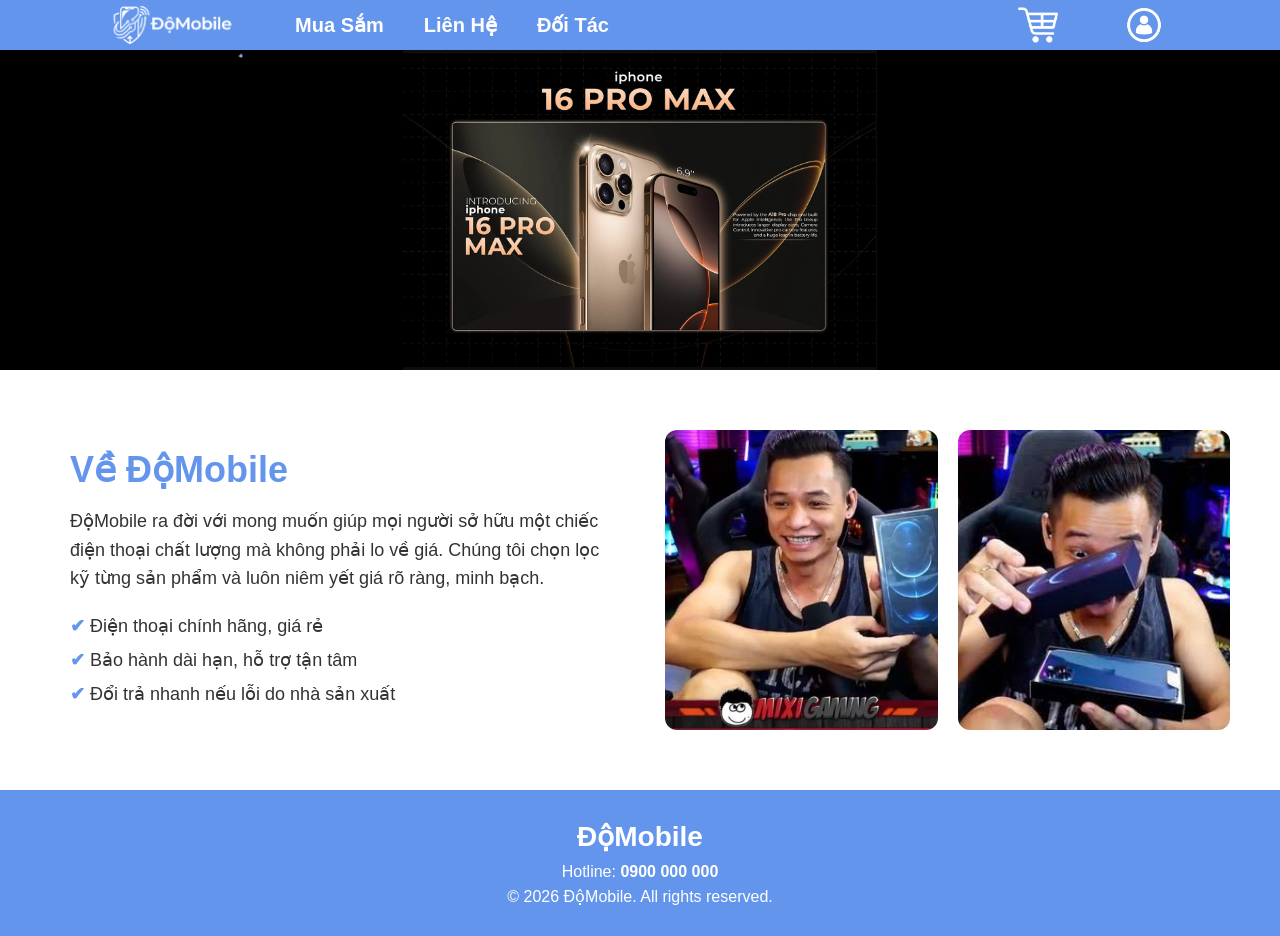
<file: index.html>
<!DOCTYPE html>
<html lang="en">
<head>
    <meta charset="UTF-8">
    <meta name="viewport" content="width=device-width, initial-scale=1.0">
    <title>Độ Moblie</title>
    <link rel="stylesheet" href="css/index.css">
</head>
<body>
    <div class="nav">
        <ul class="ul1">
            <li><a href="index.html"><img src="image/Gemini_Generated_Image_g85dxg85dxg85dxg-removebg-preview.png" alt=""></a></li>
            <li><a href="html/MuaSam/muasam.html">Mua Sắm</a></li>
            <li><a href="html/LienHe/lienhe.html">Liên Hệ</a></li>
            <li><a href="html/DoiTac/doitac.html">Đối Tác</a></li>
        </ul>

        <ul class="ul2">
            <li><a href="html/GioHang/giohang.html"><img src="image/shopping-cart-white-icon.png" alt="" style="height: 40px;"></a></li>
            <li><a href="html/DangNhap/dangnhap.html"><img src="image/Gemini_Generated_Image_h20d89h20d89h20d(1).png" alt=""></a></li>
        </ul>
    </div>

    <div class="banner">
        <div class="slider">
            <img src="image/{6AB3FA0C-68EB-41AB-A1A2-E0BDC80D594D}.png">
            <img src="image/{BFAB189C-6145-40FC-9D5C-350C32DB1D5D}.png">
            <img src="image/thumb iPhone 16 -  2.jpg">
            <img src="image/{6AB3FA0C-68EB-41AB-A1A2-E0BDC80D594D}.png">
        </div>
    </div>

    <section class="about">
        <div class="about-text">
            <h2>Về ĐộMobile</h2>
            <p>
                ĐộMobile ra đời với mong muốn giúp mọi người sở hữu một chiếc điện thoại
                chất lượng mà không phải lo về giá. Chúng tôi chọn lọc kỹ từng sản phẩm
                và luôn niêm yết giá rõ ràng, minh bạch.
            </p>
            <ul>
                <li>Điện thoại chính hãng, giá rẻ</li>
                <li>Bảo hành dài hạn, hỗ trợ tận tâm</li>
                <li>Đổi trả nhanh nếu lỗi do nhà sản xuất</li>
            </ul>
        </div>

        <div class="about-images">
            <img src="image/photo-1-16061633507561091577829.webp" alt="Cửa hàng ĐộMobile">
            <img src="image/images.jfif" alt="Điện thoại tại ĐộMobile">
        </div>
    </section>

    <footer class="footer">
        <h3>ĐộMobile</h3>
        <p>Hotline: <a href="tel:0900000000">0900 000 000</a></p>
        <p>&copy; 2026 ĐộMobile. All rights reserved.</p>
    </footer>

    <script>
        const slider = document.querySelector(".slider");
        const total = slider.children.length;
        let current = 0;

        setInterval(() => {
            current++;
            slider.style.transition = "transform 1s ease-in-out";
            slider.style.transform = `translateX(-${current * 100}%)`;

            if (current === total - 1) {
                setTimeout(() => {
                    slider.style.transition = "none";
                    slider.style.transform = "translateX(0)";
                    current = 0;
                }, 1000);
            }
        }, 5000);
    </script>
</body>
</html>
</file>
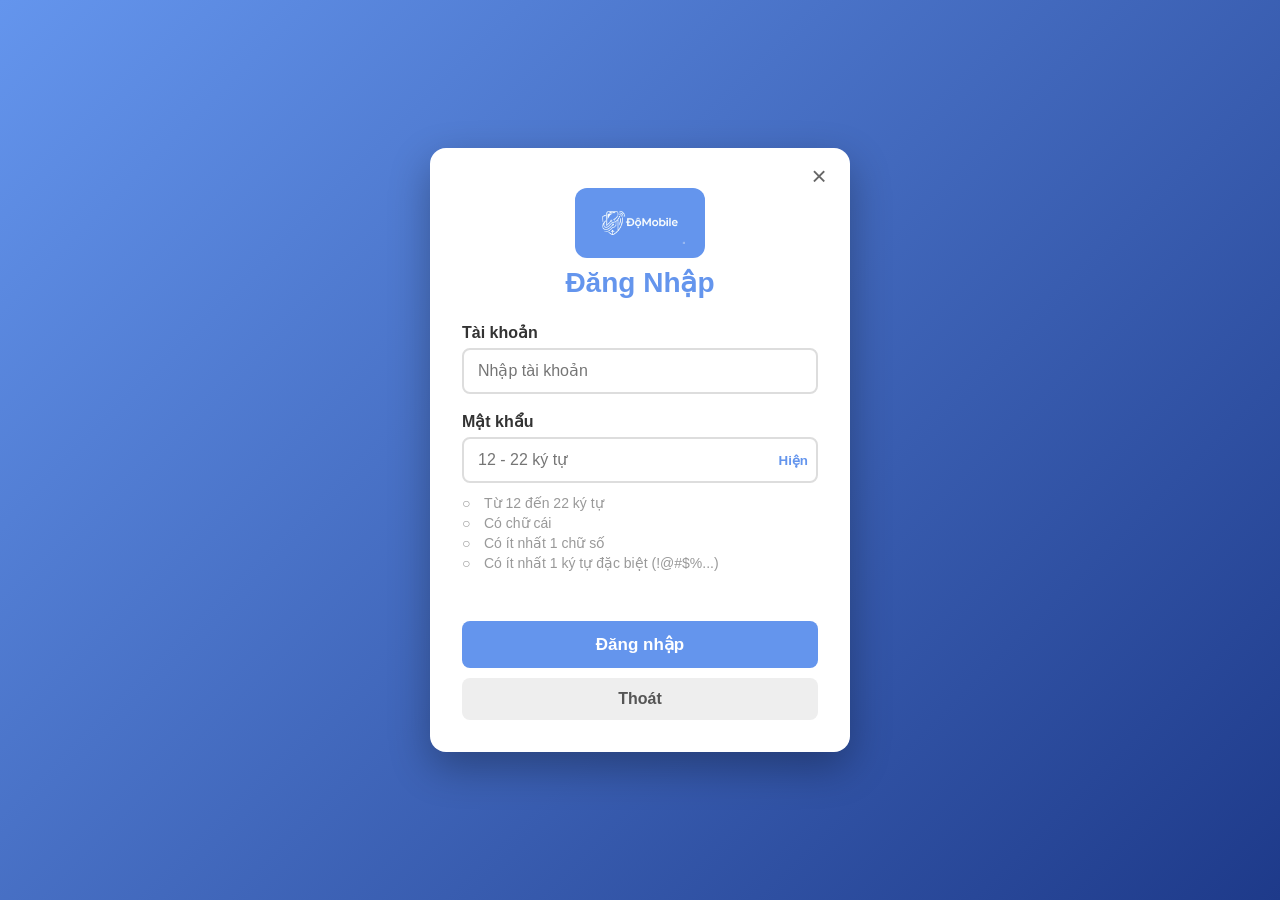
<file: html/DangNhap/dangnhap.html>
<!DOCTYPE html>
<html lang="vi">
<head>
    <meta charset="UTF-8">
    <meta name="viewport" content="width=device-width, initial-scale=1.0">
    <title>Đăng Nhập - ĐộMobile</title>
    <link rel="stylesheet" href="../../css/DangNhap/dangnhap.css">
</head>
<body>

    <div class="login-box">
        <!-- Nút thoát: quay về trang chủ -->
        <a href="../../index.html" class="btn-exit" title="Thoát">&times;</a>

        <img src="../../image/Gemini_Generated_Image_g85dxg85dxg85dxg-removebg-preview.png" alt="Logo" class="logo">
        <h2>Đăng Nhập</h2>

        <form id="loginForm" novalidate>
            <div class="field">
                <label for="username">Tài khoản</label>
                <input type="text" id="username" placeholder="Nhập tài khoản" autocomplete="username">
            </div>

            <div class="field">
                <label for="password">Mật khẩu</label>
                <div class="pass-wrap">
                    <input type="password" id="password" placeholder="12 - 22 ký tự" maxlength="22" autocomplete="current-password">
                    <button type="button" id="togglePass" class="toggle">Hiện</button>
                </div>

                <ul class="rules" id="rules">
                    <li data-rule="length">Từ 12 đến 22 ký tự</li>
                    <li data-rule="letter">Có chữ cái</li>
                    <li data-rule="number">Có ít nhất 1 chữ số</li>
                    <li data-rule="special">Có ít nhất 1 ký tự đặc biệt (!@#$%...)</li>
                </ul>
            </div>

            <div class="error" id="errorMsg"></div>

            <button type="submit" class="btn-login">Đăng nhập</button>
            <a href="../../index.html" class="btn-cancel">Thoát</a>
        </form>
    </div>

    <!-- POPUP đăng nhập thành công -->
    <div class="overlay" id="popup">
        <div class="popup-box">
            <div class="check">✔</div>
            <h3>Đăng nhập thành công!</h3>
            <p>Đang chuyển đến trang Mua Sắm...</p>
            <button type="button" id="goNow" class="btn-login">Đến Mua Sắm ngay</button>
        </div>
    </div>

    <script>
        const form      = document.getElementById("loginForm");
        const username  = document.getElementById("username");
        const password  = document.getElementById("password");
        const errorMsg  = document.getElementById("errorMsg");
        const popup     = document.getElementById("popup");
        const toggle    = document.getElementById("togglePass");
        const rules     = document.querySelectorAll("#rules li");

        const SHOP_PAGE = "../MuaSam/muasam.html";

        // Kiểm tra từng điều kiện của mật khẩu
        function checkPassword(value) {
            return {
                length:  value.length >= 12 && value.length <= 22,
                letter:  /[A-Za-z]/.test(value),
                number:  /\d/.test(value),
                special: /[^A-Za-z0-9\s]/.test(value)
            };
        }

        // Cập nhật danh sách điều kiện khi đang gõ
        password.addEventListener("input", () => {
            const result = checkPassword(password.value);
            rules.forEach(li => {
                li.classList.toggle("ok", result[li.dataset.rule]);
            });
            errorMsg.textContent = "";
        });

        // Hiện / ẩn mật khẩu
        toggle.addEventListener("click", () => {
            const show = password.type === "password";
            password.type = show ? "text" : "password";
            toggle.textContent = show ? "Ẩn" : "Hiện";
        });

        // Bấm đăng nhập
        form.addEventListener("submit", (e) => {
            e.preventDefault();

            if (username.value.trim() === "") {
                errorMsg.textContent = "Vui lòng nhập tài khoản.";
                username.focus();
                return;
            }

            const result = checkPassword(password.value);
            if (!result.length) {
                errorMsg.textContent = "Mật khẩu phải từ 12 đến 22 ký tự.";
                return;
            }
            if (!result.letter || !result.number || !result.special) {
                errorMsg.textContent = "Mật khẩu phải có chữ cái, chữ số và ký tự đặc biệt.";
                return;
            }

            // Thành công: hiện popup rồi chuyển trang
            errorMsg.textContent = "";
            popup.classList.add("show");
            setTimeout(() => { window.location.href = SHOP_PAGE; }, 2500);
        });

        // Bấm nút trong popup để đi ngay
        document.getElementById("goNow").addEventListener("click", () => {
            window.location.href = SHOP_PAGE;
        });

        // Nhấn phím Esc để thoát
        document.addEventListener("keydown", (e) => {
            if (e.key === "Escape") window.location.href = "../../index.html";
        });
    </script>
</body>
</html>
</file>
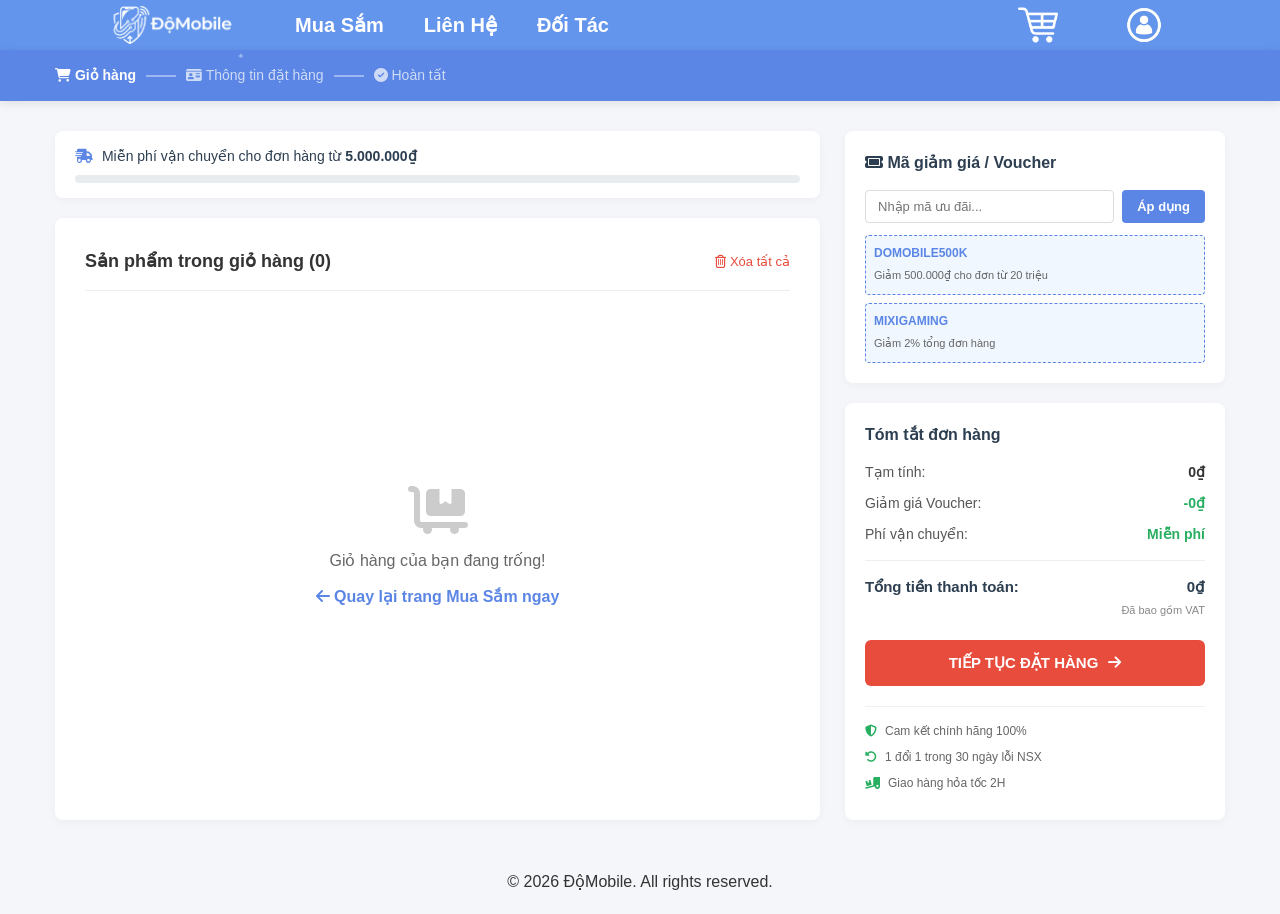
<file: html/GioHang/giohang.html>
<!doctype html>
<html lang="vi">
  <head>
    <meta charset="UTF-8" />
    <meta name="viewport" content="width=device-width, initial-scale=1.0" />
    <title>Giỏ hàng - ĐộMobile</title>

    <link rel="stylesheet" href="../../css/index.css" />
    <link rel="stylesheet" href="../../css/GioHang/giohang.css" />
    <link
      rel="stylesheet"
      href="https://cdnjs.cloudflare.com/ajax/libs/font-awesome/6.5.2/css/all.min.css"
    />

    <script src="../../js/giohang.js" defer></script>
  </head>

  <body>
    <!-- MENU -->
    <div class="nav">
      <ul class="ul1">
        <li>
          <a href="../../index.html">
            <img
              src="../../image/Gemini_Generated_Image_g85dxg85dxg85dxg-removebg-preview.png"
              alt="ĐộMobile"
            />
          </a>
        </li>
        <li><a href="../MuaSam/muasam.html">Mua Sắm</a></li>
        <li><a href="../LienHe/lienhe.html">Liên Hệ</a></li>
        <li><a href="../DoiTac/doitac.html">Đối Tác</a></li>
      </ul>

      <ul class="ul2">
        <li>
          <a href="giohang.html">
            <img
              src="../../image/shopping-cart-white-icon.png"
              alt="Giỏ hàng"
              style="height: 40px"
            />
          </a>
        </li>
        <li>
          <a href="../DangNhap/dangnhap.html">
            <img
              src="../../image/Gemini_Generated_Image_h20d89h20d89h20d(1).png"
              alt="Đăng nhập"
            />
          </a>
        </li>
      </ul>
    </div>

    <!-- TIẾN TRÌNH ĐẶT HÀNG -->
    <header class="cart-header">
      <div class="container header-container">
        <div class="checkout-steps">
          <span class="step active" id="step-cart">
            <i class="fa-solid fa-cart-shopping"></i> Giỏ hàng
          </span>
          <span class="step-line"></span>
          <span class="step" id="step-info">
            <i class="fa-solid fa-id-card"></i> Thông tin đặt hàng
          </span>
          <span class="step-line"></span>
          <span class="step" id="step-done">
            <i class="fa-solid fa-circle-check"></i> Hoàn tất
          </span>
        </div>
      </div>
    </header>

    <!-- TRANG GIỎ HÀNG -->
    <main class="cart-page" id="cart-page">
      <div class="container">
        <div class="cart-layout">
          <section class="cart-main-content">
            <div class="freeship-bar">
              <div class="freeship-text">
                <i class="fa-solid fa-truck-fast"></i>
                Miễn phí vận chuyển cho đơn hàng từ
                <strong>5.000.000₫</strong>
              </div>
              <div class="progress-bar">
                <div
                  class="progress-fill"
                  id="freeship-progress"
                  style="width: 0%"
                ></div>
              </div>
            </div>

            <div class="cart-box">
              <div class="cart-box-header">
                <h2>
                  Sản phẩm trong giỏ hàng (<span id="cart-count">0</span>)
                </h2>
                <button type="button" class="btn-clear-all" id="clear-cart-btn">
                  <i class="fa-regular fa-trash-can"></i>
                  Xóa tất cả
                </button>
              </div>
              <div class="cart-items-list" id="cart-items-container"></div>
            </div>
          </section>

          <aside class="cart-sidebar">
            <div class="sidebar-box coupon-box">
              <h3>
                <i class="fa-solid fa-ticket"></i>
                Mã giảm giá / Voucher
              </h3>

              <div class="coupon-input-group">
                <input
                  type="text"
                  placeholder="Nhập mã ưu đãi..."
                  id="coupon-code"
                />
                <button type="button" id="apply-coupon-btn">Áp dụng</button>
              </div>

              <div class="suggested-coupons">
                <div
                  class="coupon-tag"
                  onclick="applySuggestedCoupon('DOMOBILE500K')"
                >
                  <span>DOMOBILE500K</span>
                  <small>Giảm 500.000₫ cho đơn từ 20 triệu</small>
                </div>
                <div
                  class="coupon-tag"
                  onclick="applySuggestedCoupon('MIXIGAMING')"
                >
                  <span>MIXIGAMING</span>
                  <small>Giảm 2% tổng đơn hàng</small>
                </div>
              </div>
            </div>

            <div class="sidebar-box summary-box">
              <h3>Tóm tắt đơn hàng</h3>

              <div class="summary-row">
                <span>Tạm tính:</span>
                <span class="summary-value" id="subtotal-val">0₫</span>
              </div>
              <div class="summary-row">
                <span>Giảm giá Voucher:</span>
                <span class="summary-value text-discount" id="discount-val"
                  >-0₫</span
                >
              </div>
              <div class="summary-row">
                <span>Phí vận chuyển:</span>
                <span class="summary-value text-free" id="shipping-val"
                  >Miễn phí</span
                >
              </div>

              <hr class="summary-divider" />

              <div class="summary-row total-row">
                <span>Tổng tiền thanh toán:</span>
                <div class="total-price-wrapper">
                  <span class="total-price" id="total-val">0₫</span>
                  <small>Đã bao gồm VAT</small>
                </div>
              </div>

              <button type="button" class="btn-checkout" id="checkout-btn">
                TIẾP TỤC ĐẶT HÀNG
                <i class="fa-solid fa-arrow-right"></i>
              </button>

              <div class="trust-features">
                <div class="trust-item">
                  <i class="fa-solid fa-shield-halved"></i>
                  Cam kết chính hãng 100%
                </div>
                <div class="trust-item">
                  <i class="fa-solid fa-rotate-left"></i>
                  1 đổi 1 trong 30 ngày lỗi NSX
                </div>
                <div class="trust-item">
                  <i class="fa-solid fa-truck-ramp-box"></i>
                  Giao hàng hỏa tốc 2H
                </div>
              </div>
            </div>
          </aside>
        </div>
      </div>
    </main>

    <!-- TRANG THÔNG TIN ĐẶT HÀNG -->
    <main class="cart-page" id="info-page" style="display: none">
      <div class="container">
        <h1>Thông tin đặt hàng</h1>
        <p>Vui lòng nhập thông tin người nhận hàng.</p>

        <form id="checkout-form">
          <div class="checkout-layout">
            <section class="cart-box order-form-box">
              <h2><i class="fa-solid fa-user"></i> Thông tin người nhận</h2>

              <div class="order-field">
                <label for="fullname">Họ và tên <span>*</span></label>
                <input
                  type="text"
                  id="fullname"
                  name="fullname"
                  maxlength="100"
                  autocomplete="name"
                  required
                  placeholder="Nhập họ và tên"
                />
              </div>

              <div class="order-field">
                <label for="phone">Số điện thoại <span>*</span></label>
                <input
                  type="tel"
                  id="phone"
                  name="phone"
                  pattern="0[0-9]{9}"
                  maxlength="10"
                  title="Số điện thoại gồm 10 chữ số và bắt đầu bằng 0"
                  autocomplete="tel"
                  required
                  placeholder="VD: 0912345678"
                />
              </div>

              <div class="order-field">
                <label for="email">Email</label>
                <input
                  type="email"
                  id="email"
                  name="email"
                  maxlength="150"
                  autocomplete="email"
                  placeholder="example@gmail.com"
                />
              </div>

              <h2>
                <i class="fa-solid fa-location-dot"></i> Địa chỉ giao hàng
              </h2>

              <div class="order-field">
                <label for="city">Tỉnh / Thành phố <span>*</span></label>
                <input
                  type="text"
                  id="city"
                  name="city"
                  maxlength="100"
                  required
                  placeholder="Nhập tỉnh hoặc thành phố"
                />
              </div>

              <div class="order-field">
                <label for="district">Quận / Huyện</label>
                <input
                  type="text"
                  id="district"
                  name="district"
                  maxlength="100"
                  placeholder="Nhập quận / huyện"
                />
              </div>

              <div class="order-field">
                <label for="ward">Phường / Xã</label>
                <input
                  type="text"
                  id="ward"
                  name="ward"
                  maxlength="100"
                  placeholder="Nhập phường / xã"
                />
              </div>

              <div class="order-field">
                <label for="address">Địa chỉ cụ thể <span>*</span></label>
                <input
                  type="text"
                  id="address"
                  name="address"
                  maxlength="250"
                  autocomplete="street-address"
                  required
                  placeholder="Số nhà, tên đường..."
                />
              </div>

              <div class="order-field">
                <label for="note">Ghi chú đơn hàng</label>
                <textarea
                  id="note"
                  name="note"
                  rows="3"
                  maxlength="500"
                  placeholder="Ghi chú khi giao hàng..."
                ></textarea>
              </div>

              <h2><i class="fa-solid fa-credit-card"></i> Thanh toán</h2>

              <label class="payment-option">
                <input type="radio" name="payment" value="cod" checked />
                <span>
                  <strong>Thanh toán khi nhận hàng (COD)</strong>
                  <small>Thanh toán khi nhận điện thoại.</small>
                </span>
              </label>

              <label class="payment-option">
                <input type="radio" name="payment" value="bank" />
                <span>
                  <strong>Chuyển khoản ngân hàng</strong>
                  <small>Thông tin chuyển khoản được xác nhận sau.</small>
                </span>
              </label>

              <p id="form-message" role="alert" style="color: #d93025"></p>
            </section>

            <aside class="cart-sidebar">
              <div class="sidebar-box summary-box">
                <h3>Đơn hàng của bạn</h3>
                <div id="checkout-products"></div>

                <div class="summary-row">
                  <span>Tạm tính:</span>
                  <strong id="checkout-subtotal">0₫</strong>
                </div>
                <div class="summary-row">
                  <span>Giảm giá:</span>
                  <strong id="checkout-discount">0₫</strong>
                </div>
                <div class="summary-row">
                  <span>Phí vận chuyển:</span>
                  <strong id="checkout-shipping">0₫</strong>
                </div>
                <hr />

                <div class="summary-row total-row">
                  <span>Tổng thanh toán:</span>
                  <strong id="checkout-total">0₫</strong>
                </div>

                <button type="submit" form="checkout-form" class="btn-checkout">
                  XÁC NHẬN ĐẶT HÀNG
                  <i class="fa-solid fa-arrow-right"></i>
                </button>

                <button type="button" id="back-to-cart" class="back-cart-btn">
                  <i class="fa-solid fa-arrow-left"></i>
                  Quay lại giỏ hàng
                </button>
              </div>
            </aside>
          </div>
        </form>
      </div>
    </main>

    <!-- TRANG HOÀN TẤT -->
    <main class="cart-page" id="done-page" style="display: none">
      <div class="container">
        <section class="cart-box order-success">
          <i class="fa-solid fa-circle-check"></i>
          <h1>Đặt hàng thành công!</h1>
          <p>Cảm ơn anh/chị đã mua hàng tại ĐộMobile.</p>
          <p>Mã đơn hàng: <strong id="success-order-id"></strong></p>
          <p>Tổng thanh toán: <strong id="success-total"></strong></p>
          <a href="../MuaSam/muasam.html" class="continue-shopping">
            Tiếp tục mua sắm
          </a>
        </section>
      </div>
    </main>

    <footer class="checkout-footer">
      <p>&copy; 2026 ĐộMobile. All rights reserved.</p>
    </footer>
  </body>
</html>
</file>
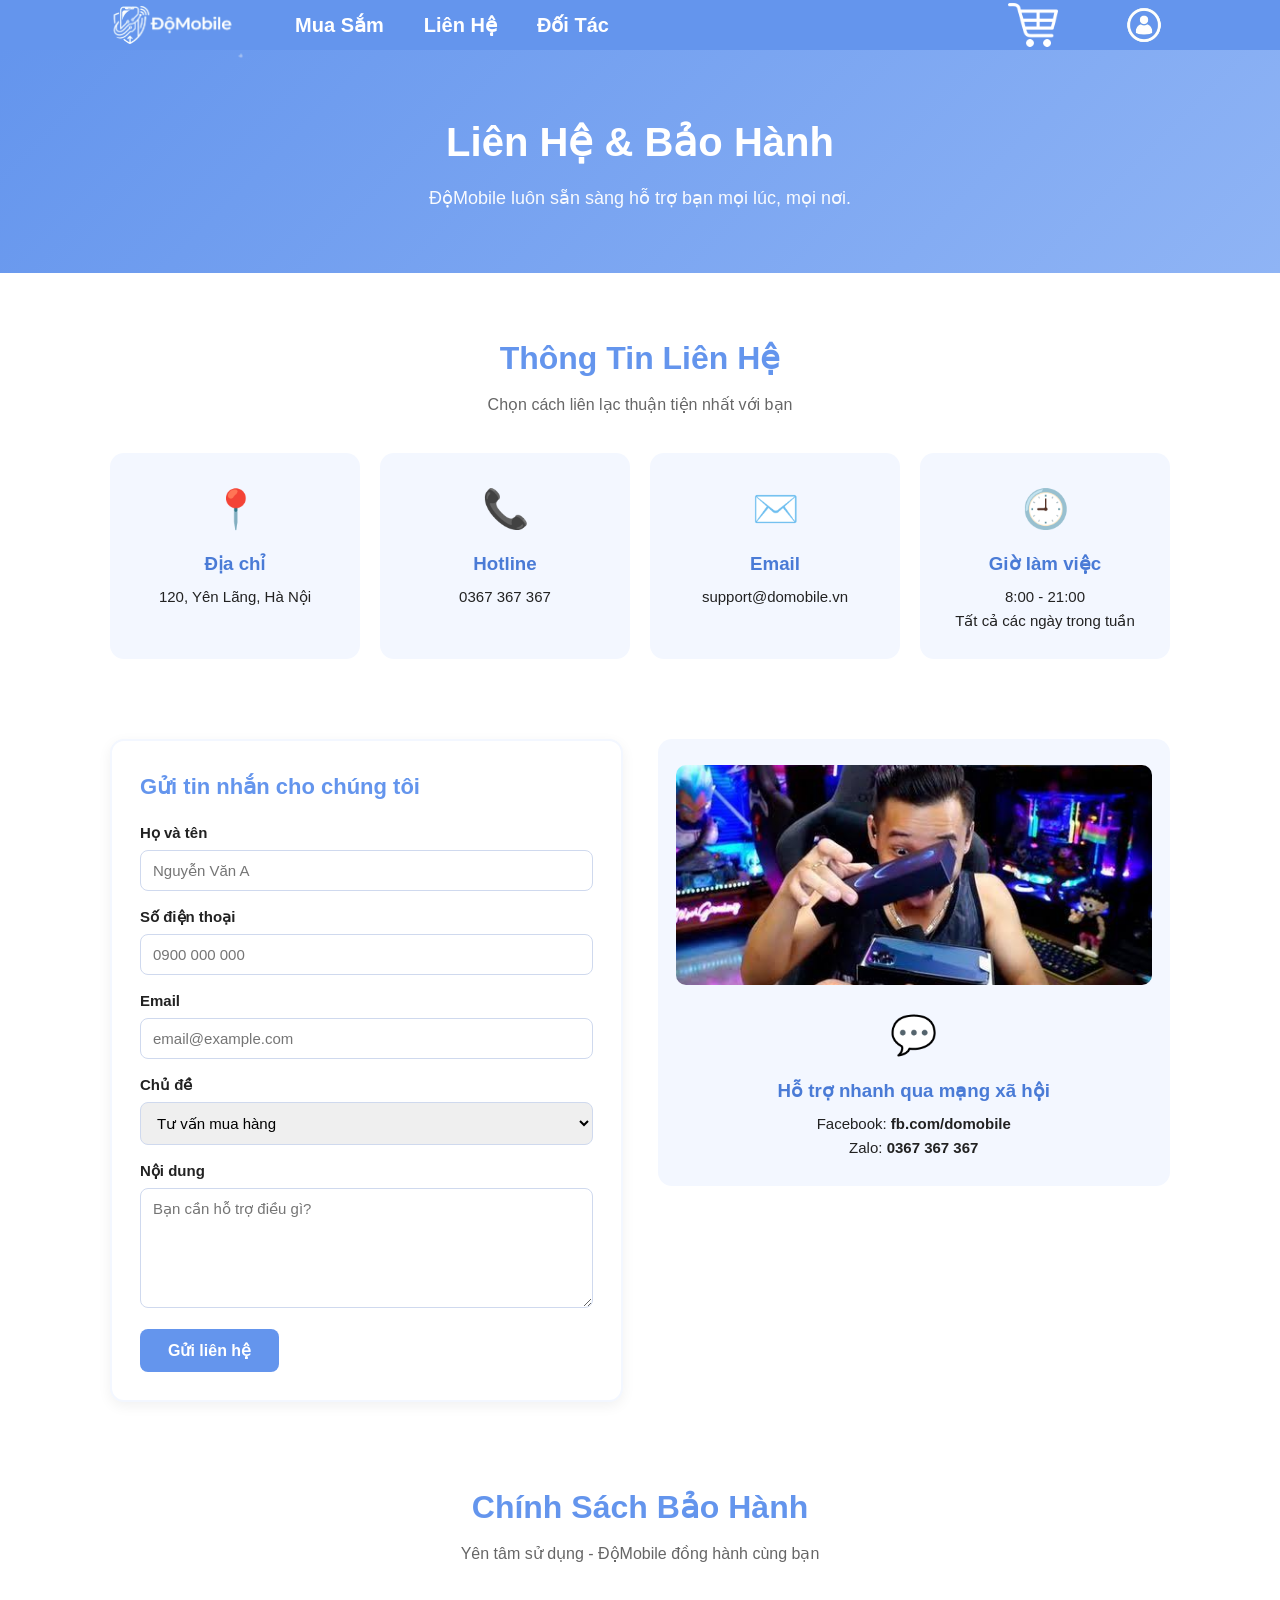
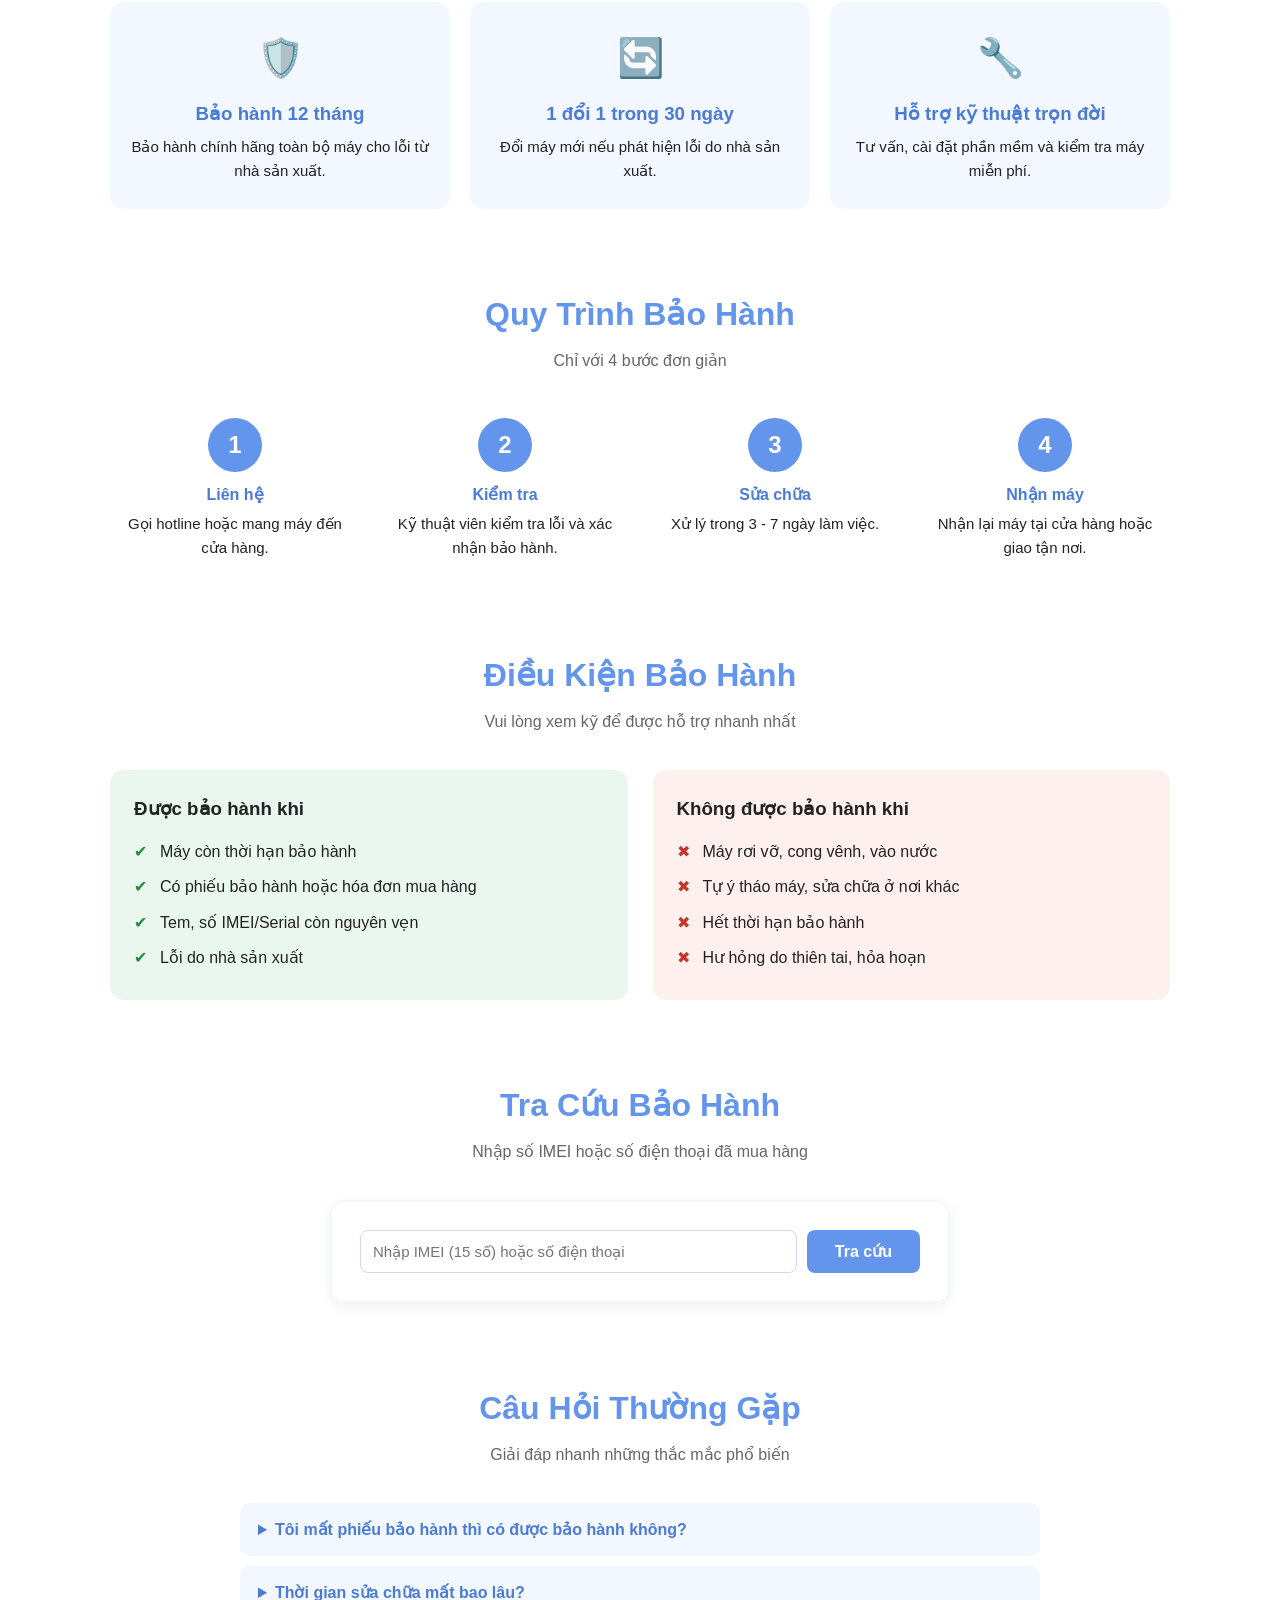
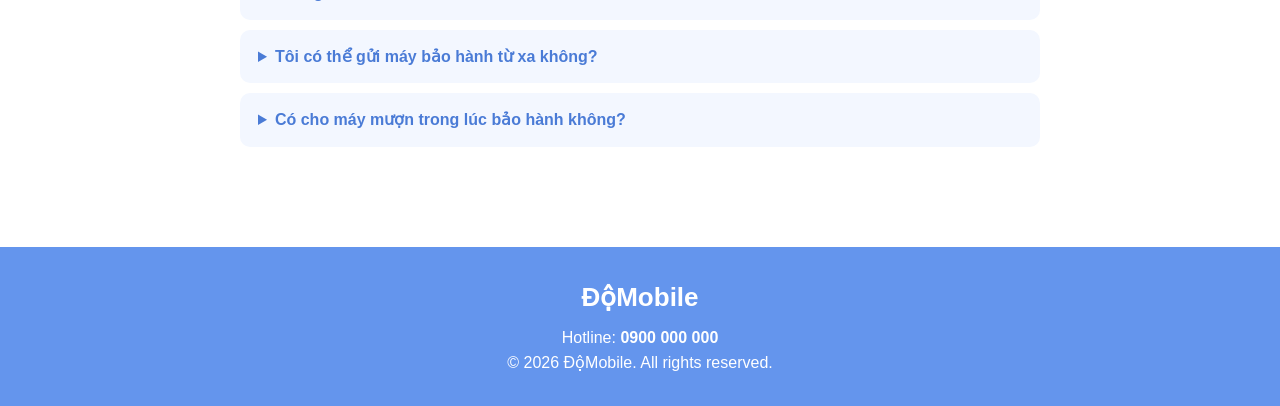
<file: html/LienHe/lienhe.html>
<!DOCTYPE html>
<html lang="vi">
<head>
    <meta charset="UTF-8">
    <meta name="viewport" content="width=device-width, initial-scale=1.0">
    <title>Liên Hệ & Bảo Hành - ĐộMobile</title>
    <link rel="stylesheet" href="../../css/LienHe/lienhe.css">
</head>
<body>

    <!-- ===== NAV ===== -->
    <div class="nav">
        <ul class="ul1">
            <li><a href="../../index.html"><img src="../../image/Gemini_Generated_Image_g85dxg85dxg85dxg-removebg-preview.png" alt="Logo"></a></li>
            <li><a href="../MuaSam/muasam.html">Mua Sắm</a></li>
            <li><a href="lienhe.html">Liên Hệ</a></li>
            <li><a href="../DoiTac/doitac.html">Đối Tác</a></li>
        </ul>
    
        <ul class="ul2">
            <li><a href="../GioHang/giohang.html"><img src="../../image/shopping-cart-white-icon.png" alt="Giỏ hàng"></a></li>
            <li><a href="../DangNhap/dangnhap.html"><img src="../../image/Gemini_Generated_Image_h20d89h20d89h20d(1).png" alt="Tài khoản"></a></li>
        </ul>
    </div>

    <!-- ===== HERO ===== -->
    <header class="page-hero">
        <h1>Liên Hệ & Bảo Hành</h1>
        <p>ĐộMobile luôn sẵn sàng hỗ trợ bạn mọi lúc, mọi nơi.</p>
    </header>

    <!-- ===== THÔNG TIN LIÊN HỆ ===== -->
    <section class="section">
        <h2>Thông Tin Liên Hệ</h2>
        <p class="sub">Chọn cách liên lạc thuận tiện nhất với bạn</p>

        <div class="cards">
            <div class="card">
                <div class="icon">📍</div>
                <h3>Địa chỉ</h3>
                <p>120, Yên Lãng, Hà Nội</p>
            </div>
            <div class="card">
                <div class="icon">📞</div>
                <h3>Hotline</h3>
                <p><a href="tel:0900000000">0367 367 367</a></p>
            </div>
            <div class="card">
                <div class="icon">✉️</div>
                <h3>Email</h3>
                <p><a href="mailto:support@domobile.vn">support@domobile.vn</a></p>
            </div>
            <div class="card">
                <div class="icon">🕘</div>
                <h3>Giờ làm việc</h3>
                <p>8:00 - 21:00<br>Tất cả các ngày trong tuần</p>
            </div>
        </div>
    </section>

    <!-- ===== FORM LIÊN HỆ + HỖ TRỢ NHANH ===== -->
    <section class="section">
        <div class="contact-wrap">

            <!-- Cột trái: form -->
            <form class="contact-form" id="contactForm">
                <h3>Gửi tin nhắn cho chúng tôi</h3>

                <div class="field">
                    <label for="name">Họ và tên</label>
                    <input type="text" id="name" placeholder="Nguyễn Văn A" required>
                </div>

                <div class="field">
                    <label for="phone">Số điện thoại</label>
                    <input type="tel" id="phone" placeholder="0900 000 000" pattern="[0-9 ]{9,12}" required>
                </div>

                <div class="field">
                    <label for="email">Email</label>
                    <input type="email" id="email" placeholder="email@example.com">
                </div>

                <div class="field">
                    <label for="topic">Chủ đề</label>
                    <select id="topic">
                        <option>Tư vấn mua hàng</option>
                        <option>Bảo hành sản phẩm</option>
                        <option>Đổi trả</option>
                        <option>Hợp tác - Đối tác</option>
                        <option>Khác</option>
                    </select>
                </div>

                <div class="field">
                    <label for="content">Nội dung</label>
                    <textarea id="content" placeholder="Bạn cần hỗ trợ điều gì?" required></textarea>
                </div>

                <button type="submit" class="btn">Gửi liên hệ</button>
                <div class="msg" id="contactMsg"></div>
            </form>

            <!-- Cột phải: hỗ trợ nhanh -->
            <div>
                <div class="card">
                    <img src="../../image/images.jfif" alt="Hỗ trợ khách hàng ĐộMobile" class="support-img">
                    <div class="icon">💬</div>
                    <h3>Hỗ trợ nhanh qua mạng xã hội</h3>
                    <p>
                        Facebook: <a href="#"><b>fb.com/domobile</b></a><br>
                        Zalo: <a href="https://zalo.me/0367367367"><b>0367 367 367</b></a>
                    </p>
                </div>
            </div>

        </div>
    </section>

    <!-- ===== CHÍNH SÁCH BẢO HÀNH ===== -->
    <section class="section" id="baohanh">
        <h2>Chính Sách Bảo Hành</h2>
        <p class="sub">Yên tâm sử dụng - ĐộMobile đồng hành cùng bạn</p>

        <div class="warranty-cards">
            <div class="card">
                <div class="icon">🛡️</div>
                <h3>Bảo hành 12 tháng</h3>
                <p>Bảo hành chính hãng toàn bộ máy cho lỗi từ nhà sản xuất.</p>
            </div>
            <div class="card">
                <div class="icon">🔄</div>
                <h3>1 đổi 1 trong 30 ngày</h3>
                <p>Đổi máy mới nếu phát hiện lỗi do nhà sản xuất.</p>
            </div>
            <div class="card">
                <div class="icon">🔧</div>
                <h3>Hỗ trợ kỹ thuật trọn đời</h3>
                <p>Tư vấn, cài đặt phần mềm và kiểm tra máy miễn phí.</p>
            </div>
        </div>
    </section>

    <!-- ===== QUY TRÌNH BẢO HÀNH ===== -->
    <section class="section">
        <h2>Quy Trình Bảo Hành</h2>
        <p class="sub">Chỉ với 4 bước đơn giản</p>

        <div class="steps">
            <div class="step">
                <div class="num">1</div>
                <h4>Liên hệ</h4>
                <p>Gọi hotline hoặc mang máy đến cửa hàng.</p>
            </div>
            <div class="step">
                <div class="num">2</div>
                <h4>Kiểm tra</h4>
                <p>Kỹ thuật viên kiểm tra lỗi và xác nhận bảo hành.</p>
            </div>
            <div class="step">
                <div class="num">3</div>
                <h4>Sửa chữa</h4>
                <p>Xử lý trong 3 - 7 ngày làm việc.</p>
            </div>
            <div class="step">
                <div class="num">4</div>
                <h4>Nhận máy</h4>
                <p>Nhận lại máy tại cửa hàng hoặc giao tận nơi.</p>
            </div>
        </div>
    </section>

    <!-- ===== ĐIỀU KIỆN BẢO HÀNH ===== -->
    <section class="section">
        <h2>Điều Kiện Bảo Hành</h2>
        <p class="sub">Vui lòng xem kỹ để được hỗ trợ nhanh nhất</p>

        <div class="conditions">
            <div class="cond-box yes">
                <h3>Được bảo hành khi</h3>
                <ul>
                    <li>Máy còn thời hạn bảo hành</li>
                    <li>Có phiếu bảo hành hoặc hóa đơn mua hàng</li>
                    <li>Tem, số IMEI/Serial còn nguyên vẹn</li>
                    <li>Lỗi do nhà sản xuất</li>
                </ul>
            </div>
            <div class="cond-box no">
                <h3>Không được bảo hành khi</h3>
                <ul>
                    <li>Máy rơi vỡ, cong vênh, vào nước</li>
                    <li>Tự ý tháo máy, sửa chữa ở nơi khác</li>
                    <li>Hết thời hạn bảo hành</li>
                    <li>Hư hỏng do thiên tai, hỏa hoạn</li>
                </ul>
            </div>
        </div>
    </section>

    <!-- ===== TRA CỨU BẢO HÀNH ===== -->
    <section class="section">
        <h2>Tra Cứu Bảo Hành</h2>
        <p class="sub">Nhập số IMEI hoặc số điện thoại đã mua hàng</p>

        <div class="lookup-box">
            <div class="lookup-row">
                <input type="text" id="lookupInput" placeholder="Nhập IMEI (15 số) hoặc số điện thoại">
                <button class="btn" id="lookupBtn" type="button">Tra cứu</button>
            </div>
            <div class="msg" id="lookupMsg"></div>
        </div>
    </section>

    <!-- ===== FAQ ===== -->
    <section class="section">
        <h2>Câu Hỏi Thường Gặp</h2>
        <p class="sub">Giải đáp nhanh những thắc mắc phổ biến</p>

        <div class="faq">
            <details>
                <summary>Tôi mất phiếu bảo hành thì có được bảo hành không?</summary>
                <p>Có. Bạn chỉ cần cung cấp số điện thoại đã mua hàng hoặc số IMEI để cửa hàng tra cứu.</p>
            </details>
            <details>
                <summary>Thời gian sửa chữa mất bao lâu?</summary>
                <p>Thông thường từ 3 - 7 ngày làm việc. Trường hợp cần linh kiện từ hãng có thể lâu hơn, chúng tôi sẽ báo trước.</p>
            </details>
            <details>
                <summary>Tôi có thể gửi máy bảo hành từ xa không?</summary>
                <p>Có. Hãy gọi hotline để được hướng dẫn đóng gói và gửi máy qua đơn vị vận chuyển.</p>
            </details>
            <details>
                <summary>Có cho máy mượn trong lúc bảo hành không?</summary>
                <p>Tùy từng trường hợp. Vui lòng liên hệ cửa hàng để được tư vấn cụ thể.</p>
            </details>
        </div>
    </section>

    <!-- ===== FOOTER ===== -->
    <footer class="footer">
        <h3>ĐộMobile</h3>
        <p>Hotline: <a href="tel:0900000000"><b>0900 000 000</b></a></p>
        <p>&copy; 2026 ĐộMobile. All rights reserved.</p>
    </footer>

    <script>
        // Form liên hệ
        document.getElementById("contactForm").addEventListener("submit", function (e) {
            e.preventDefault();
            const msg = document.getElementById("contactMsg");
            const name = document.getElementById("name").value.trim();
            msg.className = "msg ok";
            msg.textContent = "Cảm ơn " + name + "! ĐộMobile đã nhận được tin nhắn và sẽ phản hồi sớm nhất.";
            this.reset();
        });

        // Tra cứu bảo hành (demo, chưa kết nối dữ liệu thật)
        document.getElementById("lookupBtn").addEventListener("click", function () {
            const value = document.getElementById("lookupInput").value.replace(/\s/g, "");
            const msg = document.getElementById("lookupMsg");

            if (/^\d{15}$/.test(value) || /^0\d{9}$/.test(value)) {
                msg.className = "msg ok";
                msg.textContent = "Đã tiếp nhận yêu cầu tra cứu. Nhân viên sẽ xác nhận thông tin bảo hành của bạn qua điện thoại.";
            } else {
                msg.className = "msg err";
                msg.textContent = "Vui lòng nhập đúng IMEI (15 số) hoặc số điện thoại (10 số).";
            }
        });
    </script>
</body>
</html>
</file>
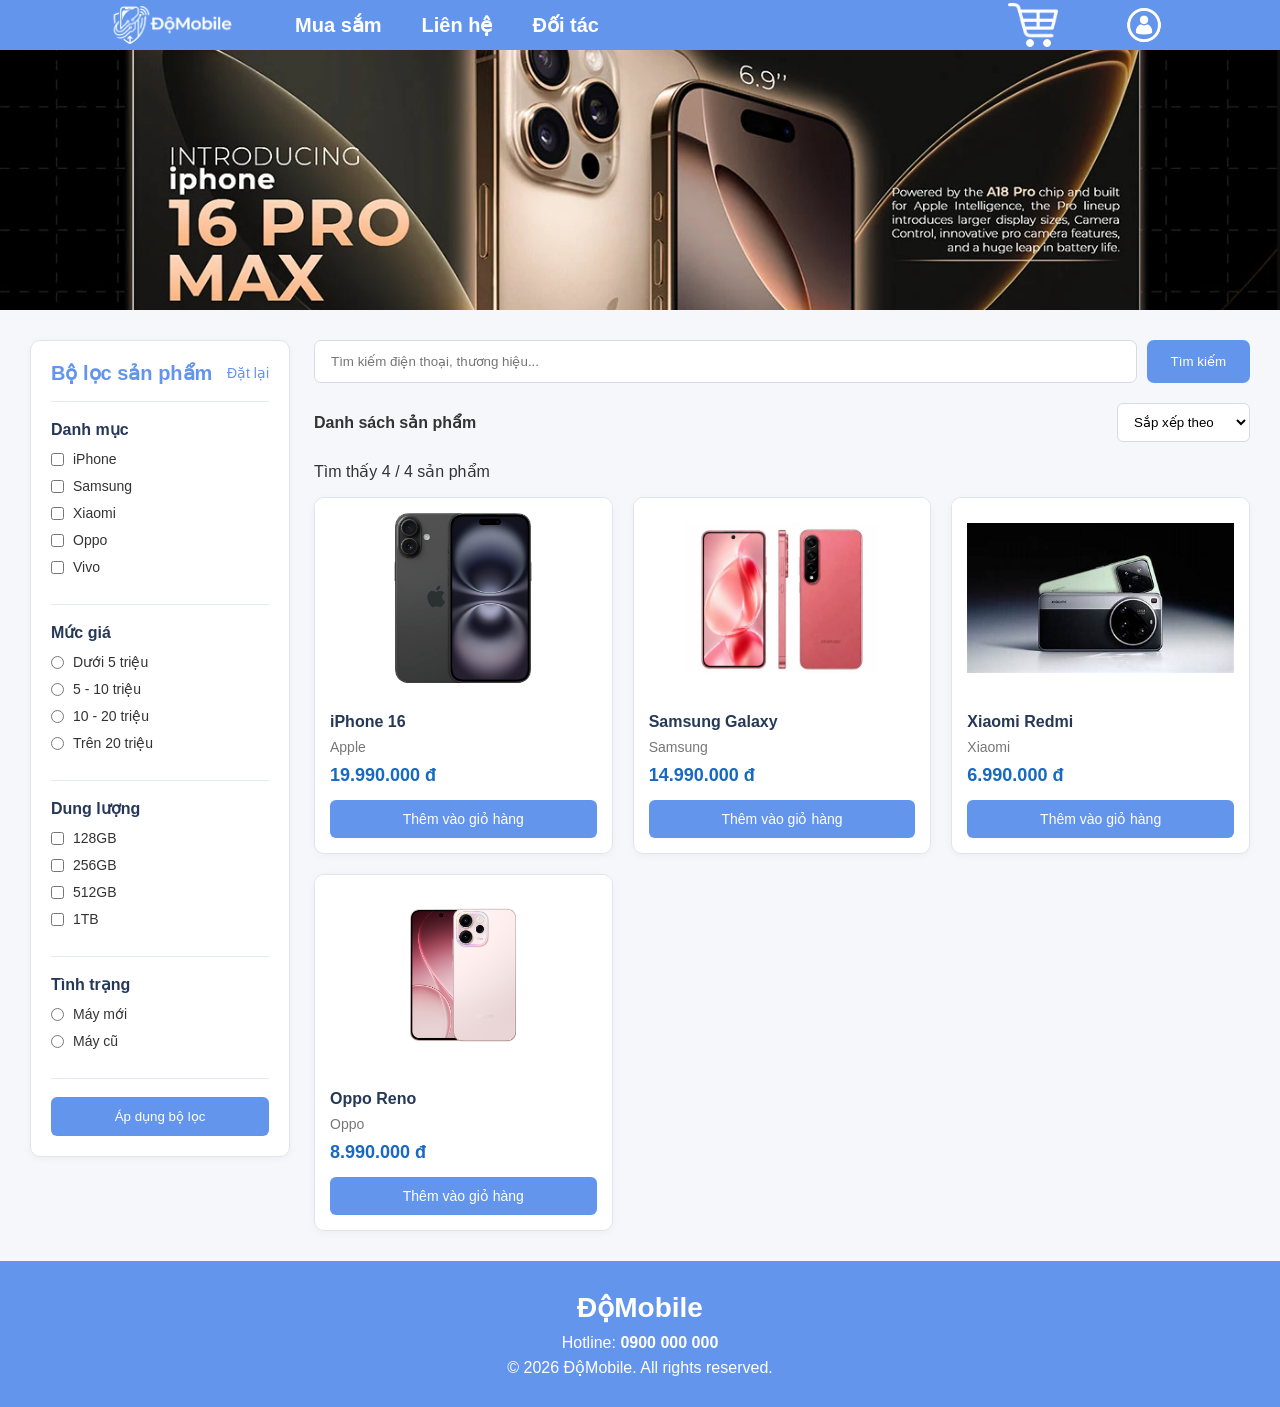
<file: html/MuaSam/muasam.html>
<!DOCTYPE html>
<html lang="vi">

<head>
    <meta charset="UTF-8">
    <meta name="viewport" content="width=device-width, initial-scale=1.0">
    <title>Mua sắm - ĐộMobile</title>
    <link rel="stylesheet" href="../../css/index.css">
    <link rel="stylesheet" href="../../css/MuaSam/muasam.css">
    <script src="../../js/muasam.js"></script>
</head>

<body>
    <header>
        <nav class="nav">
            <ul class="ul1">
                <li>
                    <a href="../../index.html"><img src="../../image/Gemini_Generated_Image_g85dxg85dxg85dxg-removebg-preview.png" alt="Logo ĐộMobile"></a>
                </li>
                <li><a href="muasam.html">Mua sắm</a></li>
                <li><a href="../LienHe/lienhe.html">Liên hệ</a></li>
                <li><a href="../DoiTac/doitac.html">Đối tác</a></li>
            </ul>
            <ul class="ul2">
                <li>
                    <a href="../GioHang/giohang.html">
                        <img src="../../image/shopping-cart-white-icon.png" alt="Giỏ hàng">
                    </a>
                </li>
                <li>
                    <a href="../DangNhap/dangnhap.html">
                        <img src="../../image/Gemini_Generated_Image_h20d89h20d89h20d(1).png" alt="Đăng nhập">
                    </a>
                </li>
            </ul>
        </nav>
        <div class="shopping-banner">
            <img src="../../image/{6AB3FA0C-68EB-41AB-A1A2-E0BDC80D594D}.png" alt="Banner điện thoại ĐộMobile">
        </div>
    </header>

    <main class="shopping-content">
        <section class="filter-section">
            <div class="filter-heading">
                <h2>Bộ lọc sản phẩm</h2>
                <button type="reset" form="filter-form" class="reset-button">
                    Đặt lại
                </button>
            </div>

            <form id="filter-form">

                <div class="filter-group">
                    <h3>Danh mục</h3>
                    <label>
                        <input type="checkbox" name="category" value="iphone">iPhone
                    </label>

                    <label>
                        <input type="checkbox" name="category" value="samsung">Samsung
                    </label>

                    <label>
                        <input type="checkbox" name="category" value="xiaomi">Xiaomi
                    </label>

                    <label>
                        <input type="checkbox" name="category" value="oppo">Oppo
                    </label>

                    <label>
                        <input type="checkbox" name="category" value="vivo">Vivo
                    </label>
                </div>

                <div class="filter-group">
                    <h3>Mức giá</h3>
                    <label>
                        <input type="radio" name="price" value="under5">Dưới 5 triệu
                    </label>

                    <label>
                        <input type="radio" name="price" value="5to10">5 - 10 triệu
                    </label>

                    <label>
                        <input type="radio" name="price" value="10to20">10 - 20 triệu
                    </label>

                    <label>
                        <input type="radio" name="price" value="over20">Trên 20 triệu
                    </label>
                </div>

                <div class="filter-group">
                    <h3>Dung lượng</h3>
                    <label>
                        <input type="checkbox" name="storage" value="128GB">128GB
                    </label>

                    <label>
                        <input type="checkbox" name="storage" value="256GB">256GB
                    </label>

                    <label>
                        <input type="checkbox" name="storage" value="512GB">512GB
                    </label>

                    <label>
                        <input type="checkbox" name="storage" value="1TB">1TB
                    </label>
                </div>

                <div class="filter-group">
                    <h3>Tình trạng</h3>
                    <label>
                        <input type="radio" name="condition" value="new">Máy mới
                    </label>

                    <label>
                        <input type="radio" name="condition" value="used">Máy cũ
                    </label>
                </div>

                <button type="submit" class="filter-button">Áp dụng bộ lọc</button>
            </form>
        </section>


        <aside class="product-aside">

            <div class="search-bar">
                <input type="search" id="search-input" placeholder="Tìm kiếm điện thoại, thương hiệu...">

                <button type="button" id="search-button">Tìm kiếm</button>
            </div>

            <div class="product-toolbar">
                <p>Danh sách sản phẩm</p>
                <select id="sort-products">
                    <option value="">Sắp xếp theo</option>
                    <option value="asc">Giá tăng dần</option>
                    <option value="desc">Giá giảm dần</option>
                    <option value="name">Tên sản phẩm</option>
                </select>
            </div>


            <div class="product-list">

                <article class="product-card" id="iphone-16" data-id="iphone-16" data-storage="128GB" data-condition="new">

                    <div class="product-image">
                        <img src="../../image/iphone-16-black.png" alt="iPhone 16">
                    </div>

                    <div class="product-info">
                        <h3>iPhone 16</h3>
                        <p class="product-brand">Apple</p>
                        <p class="product-price">19.990.000 đ</p>

                        <button type="button" class="add-cart-button">
                        Thêm vào giỏ hàng
                        </button>
                    </div>
                </article>


                <article class="product-card" id="samsung-galaxy" data-id="samsung-galaxy" data-storage="256GB" data-condition="new">

                    <div class="product-image">
                        <img src="../../image/samsung-galaxy.jpg" alt="Điện thoại Samsung">
                    </div>

                    <div class="product-info">
                        <h3>Samsung Galaxy</h3>
                        <p class="product-brand">Samsung</p>
                        <p class="product-price">14.990.000 đ</p>

                        <button type="button" class="add-cart-button">
                        Thêm vào giỏ hàng
                        </button>
                    </div>
                </article>


                <article class="product-card" id="xiaomi-redmi" data-id="xiaomi-redmi" data-storage="128GB" data-condition="new">

                    <div class="product-image">
                        <img src="../../image/xiaomi.jpg" alt="Điện thoại Xiaomi">
                    </div>

                    <div class="product-info">
                        <h3>Xiaomi Redmi</h3>
                        <p class="product-brand">Xiaomi</p>
                        <p class="product-price">6.990.000 đ</p>

                        <button type="button" class="add-cart-button">
                        Thêm vào giỏ hàng
                        </button>
                    </div>
                </article>


                <article class="product-card" id="oppo-reno" data-id="oppo-reno" data-storage="256GB" data-condition="new">

                    <div class="product-image">
                        <img src="../../image/oppo.png" alt="Điện thoại Oppo">
                    </div>

                    <div class="product-info">
                        <h3>Oppo Reno</h3>
                        <p class="product-brand">Oppo</p>
                        <p class="product-price">8.990.000 đ</p>

                        <button type="button" class="add-cart-button">
                        Thêm vào giỏ hàng
                        </button>
                    </div>
                </article>
            </div>
        </aside>
    </main>

    <footer class="footer">
        <h3>ĐộMobile</h3>
        <p>Hotline:
            <a href="tel:0900000000">0900 000 000</a>
        </p>

        <p>&copy; 2026 ĐộMobile. All rights reserved.</p>
    </footer>
</body>

</html>
</file>
<file: css/index.css>
*{
    box-sizing: border-box;
    margin: 0;
    padding: 0;
}

.nav{
    width: 100%;
    height: 50px;
    background-color: cornflowerblue;
    display: flex;
    flex-direction: row;
    justify-content: space-between;
    font-size: 20px;
    font-family: Arial, Helvetica, sans-serif;
    font-weight: bold;
}

.ul1, .ul2{
    height: 100%;
    list-style: none;
    display: flex;
    flex-direction: row;
    align-items: stretch;      /* li cao hết thanh nav */
}

.ul1{ margin-left: 70px; }
.ul2{ margin-right: 70px; }

.ul1 li, .ul2 li{
    display: flex;
    align-items: stretch;      /* quan trọng: a giãn hết chiều cao li */
}

.ul1 li a, .ul2 li a{
    display: flex;
    align-items: center;       /* chữ/ảnh nằm giữa theo chiều dọc */
    padding: 0 20px;
    text-decoration: none;
    color: white;
    transition: background-color 0.3s, color 0.3s;
}

.ul1 li:not(:has(img)) a:hover,
.ul2 li:not(:has(img)) a:hover{
    background-color: white;
    color: cornflowerblue;
}

.ul1 img{ height: 90px; display: block; }
.ul2 img{ height: 50px;  display: block; }

.banner{
    width: 100%;
    aspect-ratio: 4 / 1;
    background-color: black;
    overflow: hidden;
}

.slider{
    display: flex;
    height: 100%;
    transition: transform 1s ease-in-out;
}

.slider img{
    flex: 0 0 100%;
    width: 100%;
    height: 100%;
    object-fit: contain;
}

/* ===== GIỚI THIỆU ===== */
.about{
    display: flex;
    align-items: center;
    justify-content: space-between;
    gap: 50px;
    padding: 60px 70px;
    font-family: Arial, Helvetica, sans-serif;
}

.about-text{
    flex: 1;
}

.about-text h2{
    font-size: 36px;
    color: cornflowerblue;
    margin-bottom: 16px;
}

.about-text p{
    font-size: 18px;
    line-height: 1.6;
    color: #333;
    margin-bottom: 16px;
}

.about-text ul{
    list-style: none;
}

.about-text ul li{
    font-size: 18px;
    padding: 6px 0;
    color: #333;
}

.about-text ul li::before{
    content: "✔ ";
    color: cornflowerblue;
    font-weight: bold;
}

.about-images{
    flex: 1;
    display: flex;
    gap: 20px;
}

.about-images img{
    width: 50%;
    height: 300px;
    object-fit: cover;        /* ảnh nào cũng được cắt gọn, không méo */
    border-radius: 12px;
}

/* ===== FOOTER ===== */
.footer{
    background-color: cornflowerblue;
    color: white;
    text-align: center;
    padding: 30px 20px;
    font-family: Arial, Helvetica, sans-serif;
}

.footer h3{
    font-size: 28px;
    margin-bottom: 10px;
}

.footer p{
    font-size: 16px;
    margin-top: 6px;
}

.footer a{
    color: white;
    text-decoration: none;
    font-weight: bold;
}
</file>
<file: css/DangNhap/dangnhap.css>
*{
    box-sizing: border-box;
    margin: 0;
    padding: 0;
}

body{
    min-height: 100vh;
    display: flex;
    align-items: center;
    justify-content: center;
    background: linear-gradient(135deg, cornflowerblue, #1e3a8a);
    font-family: Arial, Helvetica, sans-serif;
    padding: 20px;
}

/* ===== KHUNG ĐĂNG NHẬP ===== */
.login-box{
    position: relative;
    width: 100%;
    max-width: 420px;
    background: white;
    border-radius: 16px;
    padding: 40px 32px 32px;
    box-shadow: 0 15px 40px rgba(0, 0, 0, 0.3);
}

.logo{
    display: block;
    height: 70px;
    margin: 0 auto 8px;
    background: cornflowerblue;
    border-radius: 12px;
    padding: 6px 12px;
}

.login-box h2{
    text-align: center;
    color: cornflowerblue;
    font-size: 28px;
    margin-bottom: 24px;
}

/* ===== NÚT THOÁT (X) ===== */
.btn-exit{
    position: absolute;
    top: 12px;
    right: 14px;
    width: 34px;
    height: 34px;
    line-height: 32px;
    text-align: center;
    font-size: 26px;
    color: #666;
    text-decoration: none;
    border-radius: 50%;
    transition: background-color 0.2s, color 0.2s;
}

.btn-exit:hover{
    background-color: #e74c3c;
    color: white;
}

/* ===== Ô NHẬP ===== */
.field{
    margin-bottom: 18px;
}

.field label{
    display: block;
    font-weight: bold;
    color: #333;
    margin-bottom: 6px;
}

.field input{
    width: 100%;
    padding: 12px 14px;
    font-size: 16px;
    border: 2px solid #ddd;
    border-radius: 8px;
    outline: none;
    transition: border-color 0.2s;
}

.field input:focus{
    border-color: cornflowerblue;
}

.pass-wrap{
    position: relative;
}

.pass-wrap input{
    padding-right: 64px;
}

.toggle{
    position: absolute;
    top: 50%;
    right: 10px;
    transform: translateY(-50%);
    background: none;
    border: none;
    color: cornflowerblue;
    font-weight: bold;
    cursor: pointer;
}

/* ===== DANH SÁCH ĐIỀU KIỆN MẬT KHẨU ===== */
.rules{
    list-style: none;
    margin-top: 10px;
    font-size: 14px;
}

.rules li{
    color: #999;
    padding: 2px 0 2px 22px;
    position: relative;
}

.rules li::before{
    content: "○";
    position: absolute;
    left: 0;
}

.rules li.ok{
    color: #27ae60;
}

.rules li.ok::before{
    content: "✔";
}

/* ===== THÔNG BÁO LỖI ===== */
.error{
    min-height: 20px;
    color: #e74c3c;
    font-size: 14px;
    margin-bottom: 10px;
}

/* ===== NÚT ===== */
.btn-login{
    width: 100%;
    padding: 13px;
    font-size: 17px;
    font-weight: bold;
    color: white;
    background-color: cornflowerblue;
    border: none;
    border-radius: 8px;
    cursor: pointer;
    transition: background-color 0.2s;
}

.btn-login:hover{
    background-color: #4a7bd8;
}

.btn-cancel{
    display: block;
    margin-top: 10px;
    padding: 12px;
    text-align: center;
    font-size: 16px;
    font-weight: bold;
    color: #555;
    text-decoration: none;
    background: #eee;
    border-radius: 8px;
    transition: background-color 0.2s;
}

.btn-cancel:hover{
    background: #ddd;
}

/* ===== POPUP THÀNH CÔNG ===== */
.overlay{
    position: fixed;
    inset: 0;
    background: rgba(0, 0, 0, 0.6);
    display: none;
    align-items: center;
    justify-content: center;
    z-index: 100;
}

.overlay.show{
    display: flex;
}

.popup-box{
    background: white;
    width: 90%;
    max-width: 360px;
    padding: 32px 24px;
    border-radius: 16px;
    text-align: center;
    animation: pop 0.3s ease;
}

.popup-box .check{
    width: 70px;
    height: 70px;
    line-height: 70px;
    margin: 0 auto 14px;
    font-size: 38px;
    color: white;
    background: #27ae60;
    border-radius: 50%;
}

.popup-box h3{
    color: #27ae60;
    font-size: 22px;
    margin-bottom: 8px;
}

.popup-box p{
    color: #555;
    margin-bottom: 18px;
}

@keyframes pop{
    from{ transform: scale(0.7); opacity: 0; }
    to{   transform: scale(1);   opacity: 1; }
}
</file>
<file: css/GioHang/giohang.css>
* {
  margin: 0;
  padding: 0;
  box-sizing: border-box;
  font-family: "Segoe UI", Tahoma, Geneva, Verdana, sans-serif;
}

body {
  background-color: #f4f6f9;
  color: #333;
  line-height: 1.5;
}

.container {
  max-width: 1200px;
  margin: 0 auto;
  padding: 0 15px;
}

/* --- HEADER LAYOUT --- */
.cart-header {
  background-color: #5b86e5;
  color: white;
  padding: 15px 0;
  box-shadow: 0 2px 10px rgba(0, 0, 0, 0.1);
}

.header-container {
  display: flex;
  justify-content: space-between;
  align-items: center;
}

.logo {
  color: white;
  font-size: 24px;
  font-weight: 700;
  text-decoration: none;
}

.checkout-steps {
  display: flex;
  align-items: center;
  gap: 10px;
  font-size: 14px;
}

.checkout-steps .step {
  opacity: 0.7;
}

.checkout-steps .step.active {
  opacity: 1;
  font-weight: bold;
}

.step-line {
  width: 30px;
  height: 2px;
  background-color: rgba(255, 255, 255, 0.4);
}

/* --- MAIN CART LAYOUT --- */
.cart-page {
  padding: 30px 0;
}

.cart-layout {
  display: grid;
  grid-template-columns: 1fr 380px;
  gap: 25px;
  align-items: stretch; /* Đảm bảo 2 cột luôn cao bằng nhau tuyệt đối */
}

.cart-main-content {
  display: flex;
  flex-direction: column;
}

/* --- FREESHIP BAR --- */
.freeship-bar {
  background: #fff;
  border-radius: 8px;
  padding: 15px 20px;
  margin-bottom: 20px;
  box-shadow: 0 2px 8px rgba(0, 0, 0, 0.04);
}

.freeship-text {
  font-size: 14px;
  margin-bottom: 8px;
  color: #2c3e50;
}

.freeship-text i {
  color: #5b86e5;
  margin-right: 5px;
}

.progress-bar {
  height: 8px;
  background-color: #e9ecef;
  border-radius: 10px;
  overflow: hidden;
}

.progress-fill {
  height: 100%;
  background: linear-gradient(90deg, #36d1dc, #5b86e5);
  border-radius: 10px;
}

/* --- CART BOX & ITEMS --- */
.cart-box {
  background: #fff;
  border-radius: 8px;
  padding: 30px;
  box-shadow: 0 2px 8px rgba(0, 0, 0, 0.04);
  flex: 1; /* Tự động lấp đầy phần chiều cao còn lại của cột trái */
  display: flex;
  flex-direction: column;
}

.cart-box-header {
  display: flex;
  justify-content: space-between;
  align-items: center;
  padding-bottom: 15px;
  border-bottom: 1px solid #eee;
  margin-bottom: 15px;
}

.cart-box-header h2 {
  font-size: 18px;
  color: #333;
}

.btn-clear-all {
  background: none;
  border: none;
  color: #e74c3c;
  cursor: pointer;
  font-size: 13px;
}

.cart-items-list {
  flex: 1;
  display: flex;
  flex-direction: column;
  justify-content: center;
}

.cart-item {
  display: grid;
  grid-template-columns: auto 120px 1fr auto;
  gap: 20px;
  align-items: center;
  padding: 20px 0;
  border-bottom: 1px solid #f0f0f0;
  width: 100%;
}

.cart-item:last-child {
  border-bottom: none;
}

.item-checkbox {
  width: 20px;
  height: 20px;
  cursor: pointer;
}

.item-image img {
  width: 120px;
  height: 120px;
  object-fit: cover;
  border-radius: 8px;
  border: 1px solid #eee;
}

.item-title a {
  text-decoration: none;
  color: #2c3e50;
  font-size: 18px;
  font-weight: 600;
}

.item-variant {
  font-size: 14px;
  color: #7f8c8d;
  margin: 6px 0 12px 0;
}

.item-price-qty {
  display: flex;
  flex-direction: column;
  align-items: flex-end;
  gap: 12px;
  position: relative;
}

.item-price {
  text-align: right;
}

.current-price {
  display: block;
  font-weight: 700;
  color: #e74c3c;
  font-size: 18px;
}

.original-price {
  font-size: 13px;
  color: #95a5a6;
  text-decoration: line-through;
}

.quantity-control {
  display: flex;
  align-items: center;
  border: 1px solid #ddd;
  border-radius: 6px;
  overflow: hidden;
}

.qty-btn {
  background: #f8f9fa;
  border: none;
  width: 34px;
  height: 34px;
  cursor: pointer;
  font-size: 12px;
}

.qty-input {
  width: 45px;
  height: 34px;
  border: none;
  text-align: center;
  font-size: 15px;
  font-weight: bold;
}

.btn-remove-item {
  background: none;
  border: none;
  color: #ccc;
  cursor: pointer;
  font-size: 16px;
  transition: 0.2s;
}

.btn-remove-item:hover {
  color: #e74c3c;
}

/* --- SIDEBAR --- */
.cart-sidebar {
  display: flex;
  flex-direction: column;
}

.sidebar-box {
  background: #fff;
  border-radius: 8px;
  padding: 20px;
  box-shadow: 0 2px 8px rgba(0, 0, 0, 0.04);
  margin-bottom: 20px;
}

.sidebar-box:last-child {
  margin-bottom: 0;
}

.sidebar-box h3 {
  font-size: 16px;
  margin-bottom: 15px;
  color: #2c3e50;
}

/* Coupon Box */
.coupon-input-group {
  display: flex;
  gap: 8px;
}

.coupon-input-group input {
  flex: 1;
  padding: 8px 12px;
  border: 1px solid #ddd;
  border-radius: 4px;
  outline: none;
  font-size: 13px;
}

.coupon-input-group button {
  background: #5b86e5;
  color: white;
  border: none;
  padding: 0 15px;
  border-radius: 4px;
  cursor: pointer;
  font-weight: bold;
  font-size: 13px;
}

.suggested-coupons {
  display: flex;
  flex-direction: column;
  gap: 8px;
  margin-top: 12px;
}

.coupon-tag {
  background: #f0f7ff;
  border: 1px dashed #5b86e5;
  padding: 8px;
  border-radius: 4px;
  cursor: pointer;
}

.coupon-tag span {
  display: block;
  font-weight: bold;
  font-size: 12px;
  color: #5b86e5;
}

.coupon-tag small {
  font-size: 11px;
  color: #666;
}

/* Summary Box */
.summary-row {
  display: flex;
  justify-content: space-between;
  font-size: 14px;
  margin-bottom: 10px;
  color: #555;
}

.summary-value {
  font-weight: 600;
  color: #333;
}

.text-discount {
  color: #27ae60;
}

.text-free {
  color: #27ae60;
  font-weight: bold;
}

.summary-divider {
  border: none;
  border-top: 1px solid #eee;
  margin: 15px 0;
}

.total-row {
  align-items: flex-start;
}

.total-row span {
  font-size: 15px;
  font-weight: bold;
  color: #2c3e50;
}

.total-price-wrapper {
  text-align: right;
}

.total-price {
  display: block;
  font-size: 20px;
  font-weight: 800;
  color: #e74c3c;
}

.total-price-wrapper small {
  font-size: 11px;
  color: #888;
}

.btn-checkout {
  width: 100%;
  background: #e74c3c;
  color: white;
  border: none;
  padding: 14px;
  font-size: 15px;
  font-weight: bold;
  border-radius: 6px;
  cursor: pointer;
  margin-top: 20px;
  transition: 0.2s;
  display: flex;
  justify-content: center;
  align-items: center;
  gap: 10px;
}

.btn-checkout:hover {
  background: #c0392b;
}

.trust-features {
  margin-top: 20px;
  border-top: 1px solid #f0f0f0;
  padding-top: 15px;
}

.trust-item {
  font-size: 12px;
  color: #666;
  margin-bottom: 8px;
  display: flex;
  align-items: center;
  gap: 8px;
}

.trust-item i {
  color: #27ae60;
}

/* --- RESPONSIVE DESIGN --- */
@media (max-width: 992px) {
  .cart-layout {
    grid-template-columns: 1fr;
  }
}

@media (max-width: 576px) {
  .cart-item {
    grid-template-columns: auto 70px 1fr;
  }

  .item-price-qty {
    grid-column: 2 / span 2;
    flex-direction: row;
    justify-content: space-between;
    align-items: center;
    margin-top: 10px;
  }
}
.checkout-layout {
  display: grid;
  grid-template-columns: minmax(0, 1.5fr) minmax(280px, 1fr);
  gap: 24px;
  align-items: start;
}

.order-form-box {
  padding: 25px;
}

.order-form-box h2 {
  margin: 0 0 22px;
  font-size: 20px;
}

.order-form-box h2:not(:first-child) {
  margin-top: 30px;
}

.order-field {
  display: flex;
  flex-direction: column;
  gap: 8px;
  margin-bottom: 18px;
}

.order-field label {
  font-size: 14px;
  font-weight: bold;
}

.order-field label span {
  color: #e53935;
}

.order-field input,
.order-field textarea {
  width: 100%;
  padding: 12px;
  border: 1px solid #d5d9e0;
  border-radius: 7px;
  font: inherit;
  box-sizing: border-box;
}

.order-field input:focus,
.order-field textarea:focus {
  outline: none;
  border-color: #e53935;
}

.payment-option {
  display: flex;
  gap: 12px;
  padding: 15px;
  margin-bottom: 12px;
  border: 1px solid #ddd;
  border-radius: 8px;
  cursor: pointer;
}

.payment-option span {
  display: flex;
  flex-direction: column;
  gap: 6px;
}

.payment-option small {
  color: #777;
}

.checkout-product {
  display: flex;
  align-items: center;
  gap: 10px;
  padding: 12px 0;
  border-bottom: 1px solid #eee;
}

.checkout-product img {
  width: 55px;
  height: 55px;
  object-fit: contain;
}

.checkout-product-info {
  flex: 1;
  min-width: 0;
}

.checkout-product-info strong,
.checkout-product-info small {
  display: block;
  overflow-wrap: anywhere;
}

.checkout-product-info small {
  margin-top: 5px;
  color: #777;
}

.checkout-product > strong {
  font-size: 13px;
  white-space: nowrap;
}

.back-cart-btn {
  width: 100%;
  margin-top: 14px;
  padding: 12px;
  border: 1px solid #ddd;
  border-radius: 7px;
  background: white;
  cursor: pointer;
}

.back-cart-btn:hover {
  color: #e53935;
}

.order-success {
  padding: 45px 20px;
  text-align: center;
}

.order-success > i {
  color: #28a745;
  font-size: 60px;
}

.order-success h1 {
  margin: 20px 0;
}

.continue-shopping {
  display: inline-block;
  margin-top: 20px;
  padding: 13px 22px;
  border-radius: 7px;
  background: #e53935;
  color: white;
  text-decoration: none;
}

.checkout-footer {
  padding: 20px;
  text-align: center;
}

@media (max-width: 800px) {
  .checkout-layout {
    grid-template-columns: 1fr;
  }
}
</file>
<file: css/LienHe/lienhe.css>
* {
    margin: 0;
    padding: 0;
    box-sizing: border-box;
}

:root {
    --main: #6495ed;
    --main-dark: #4a7bd6;
    --text: #222;
    --light: #f3f7ff;
}

body {
    font-family: Arial, Helvetica, sans-serif;
    color: var(--text);
    background: #fff;
    line-height: 1.6;
}

a {
    text-decoration: none;
    color: inherit;
}

ul {
    list-style: none;
}

/* ===== NAV ===== */
.nav{
    width: 100%;
    height: 50px;
    background-color: cornflowerblue;
    display: flex;
    flex-direction: row;
    justify-content: space-between;
    font-size: 20px;
    font-family: Arial, Helvetica, sans-serif;
    font-weight: bold;
}

.ul1, .ul2{
    height: 100%;
    list-style: none;
    display: flex;
    flex-direction: row;
    align-items: stretch;      /* li cao hết thanh nav */
}

.ul1{ margin-left: 70px; }
.ul2{ margin-right: 70px; }

.ul1 li, .ul2 li{
    display: flex;
    align-items: stretch;      /* quan trọng: a giãn hết chiều cao li */
}

.ul1 li a, .ul2 li a{
    display: flex;
    align-items: center;       /* chữ/ảnh nằm giữa theo chiều dọc */
    padding: 0 20px;
    text-decoration: none;
    color: white;
    transition: background-color 0.3s, color 0.3s;
}

.ul1 li:not(:has(img)) a:hover,
.ul2 li:not(:has(img)) a:hover{
    background-color: white;
    color: cornflowerblue;
}

.ul1 img{ height: 90px; display: block; }
.ul2 img{ height: 50px;  display: block; }


/* ===== HERO ===== */
.page-hero {
    background: linear-gradient(135deg, var(--main), #8fb4f5);
    color: #fff;
    text-align: center;
    padding: 60px 20px;
}

.page-hero h1 {
    font-size: 40px;
    margin-bottom: 10px;
}

.page-hero p {
    font-size: 18px;
    opacity: 0.95;
}

.section {
    max-width: 1100px;
    margin: 0 auto;
    padding: 60px 20px 20px;
}

.section h2 {
    color: var(--main);
    font-size: 32px;
    text-align: center;
    margin-bottom: 8px;
}

.section .sub {
    text-align: center;
    color: #666;
    margin-bottom: 35px;
}

/* ===== CARDS ===== */
.cards {
    display: grid;
    grid-template-columns: repeat(4, 1fr);
    gap: 20px;
}

.card {
    background: var(--light);
    border-radius: 14px;
    padding: 26px 18px;
    text-align: center;
    transition: transform 0.25s, box-shadow 0.25s;
}

.card:hover {
    transform: translateY(-6px);
    box-shadow: 0 10px 22px rgba(100, 149, 237, 0.3);
}

.card .icon {
    font-size: 38px;
    margin-bottom: 10px;
}

.card h3 {
    color: var(--main-dark);
    margin-bottom: 6px;
}

.card p {
    font-size: 15px;
}

.support-img {
    width: 100%;
    height: 220px;
    object-fit: cover;
    border-radius: 10px;
    margin-bottom: 12px;
}

/* ===== CONTACT FORM ===== */
.contact-wrap {
    display: grid;
    grid-template-columns: 1fr 1fr;
    gap: 35px;
    align-items: start;
}

.contact-form,
.lookup-box {
    background: #fff;
    border: 2px solid var(--light);
    border-radius: 14px;
    padding: 28px;
    box-shadow: 0 4px 14px rgba(0, 0, 0, 0.06);
}

.contact-form h3,
.lookup-box h3 {
    color: var(--main);
    margin-bottom: 16px;
    font-size: 22px;
}

.field {
    margin-bottom: 14px;
}

.field label {
    display: block;
    font-weight: bold;
    margin-bottom: 5px;
    font-size: 15px;
}

.field input,
.field select,
.field textarea {
    width: 100%;
    padding: 11px 12px;
    border: 1.5px solid #cfd9ee;
    border-radius: 8px;
    font-size: 15px;
    font-family: inherit;
    outline: none;
    transition: border 0.2s;
}

.field input:focus,
.field select:focus,
.field textarea:focus {
    border-color: var(--main);
}

.field textarea {
    resize: vertical;
    min-height: 120px;
}

.btn {
    background: var(--main);
    color: #fff;
    border: none;
    padding: 12px 28px;
    border-radius: 8px;
    font-size: 16px;
    font-weight: bold;
    cursor: pointer;
    transition: background 0.2s;
}

.btn:hover {
    background: var(--main-dark);
}

.msg {
    margin-top: 14px;
    padding: 12px;
    border-radius: 8px;
    display: none;
    font-weight: bold;
}

.msg.ok {
    display: block;
    background: #e6f7ec;
    color: #1e8a43;
}

.msg.err {
    display: block;
    background: #fdecec;
    color: #c0392b;
}

.map-box {
    margin-top: 20px;
    border-radius: 14px;
    overflow: hidden;
    border: 2px solid var(--light);
}

.map-box iframe {
    width: 100%;
    height: 260px;
    border: 0;
    display: block;
}

/* ===== WARRANTY ===== */
.warranty-cards {
    display: grid;
    grid-template-columns: repeat(3, 1fr);
    gap: 20px;
}

.steps {
    display: grid;
    grid-template-columns: repeat(4, 1fr);
    gap: 20px;
    margin-top: 10px;
}

.step {
    text-align: center;
    padding: 10px;
}

.step .num {
    width: 54px;
    height: 54px;
    line-height: 54px;
    margin: 0 auto 10px;
    border-radius: 50%;
    background: var(--main);
    color: #fff;
    font-size: 24px;
    font-weight: bold;
}

.step h4 {
    margin-bottom: 4px;
    color: var(--main-dark);
}

.step p {
    font-size: 15px;
}

.lookup-box {
    max-width: 620px;
    margin: 0 auto;
}

.lookup-row {
    display: flex;
    gap: 10px;
}

.lookup-row input {
    flex: 1;
    padding: 11px 12px;
    border: 1.5px solid #cfd9ee;
    border-radius: 8px;
    font-size: 15px;
    outline: none;
}

.lookup-row input:focus {
    border-color: var(--main);
}

.conditions {
    display: grid;
    grid-template-columns: 1fr 1fr;
    gap: 25px;
}

.cond-box {
    border-radius: 14px;
    padding: 24px;
}

.cond-box.yes {
    background: #eaf7ee;
}

.cond-box.no {
    background: #fdf0ee;
}

.cond-box h3 {
    margin-bottom: 10px;
}

.cond-box li {
    padding: 5px 0 5px 26px;
    position: relative;
}

.cond-box.yes li::before {
    content: "✔";
    color: #1e8a43;
    position: absolute;
    left: 0;
}

.cond-box.no li::before {
    content: "✖";
    color: #c0392b;
    position: absolute;
    left: 0;
}

/* ===== FAQ ===== */
.faq {
    max-width: 800px;
    margin: 0 auto;
}

.faq details {
    background: var(--light);
    border-radius: 10px;
    padding: 14px 18px;
    margin-bottom: 10px;
}

.faq summary {
    cursor: pointer;
    font-weight: bold;
    color: var(--main-dark);
}

.faq details p {
    margin-top: 8px;
}

/* ===== FOOTER ===== */
.footer {
    background: var(--main);
    color: #fff;
    text-align: center;
    padding: 30px 20px;
    margin-top: 70px;
}

.footer h3 {
    font-size: 26px;
    margin-bottom: 6px;
}

/* ===== RESPONSIVE ===== */
@media (max-width: 900px) {
    .nav {
        padding: 6px 20px;
    }

    .nav ul {
        gap: 18px;
    }

    .nav li a {
        font-size: 16px;
    }

    .cards,
    .steps {
        grid-template-columns: repeat(2, 1fr);
    }

    .contact-wrap,
    .conditions,
    .warranty-cards {
        grid-template-columns: 1fr;
    }
}
</file>
<file: css/MuaSam/muasam.css>
* {
    box-sizing: border-box;
}

body {
    font-family: Arial, Helvetica, sans-serif;
    background-color: #f5f7fb;
    color: #333;
}

button,
input,
select {
    font-family: inherit;
}

.shopping-banner {
    width: 100%;
    height: 260px;
    overflow: hidden;
    background-color: #fff;
}

.shopping-banner img {
    width: 100%;
    height: 100%;
    object-fit: cover;
}

.shopping-content {
    display: grid;
    grid-template-columns: 260px minmax(0, 1fr);
    gap: 24px;
    max-width: 1440px;
    margin: 30px auto;
    padding: 0 30px;
    align-items: start;
}

.filter-section {
    background-color: #fff;
    border: 1px solid #e0e5ed;
    border-radius: 10px;
    padding: 20px;
    box-shadow: 0 2px 8px rgba(0, 0, 0, 0.04);
}

.filter-heading {
    display: flex;
    align-items: center;
    justify-content: space-between;
    gap: 8px;
    padding-bottom: 16px;
    border-bottom: 1px solid #e5eaf1;
}

.filter-heading h2 {
    font-size: 20px;
    color: cornflowerblue;
}

.reset-button {
    border: none;
    background: transparent;
    color: cornflowerblue;
    cursor: pointer;
    font-size: 14px;
}

.filter-group {
    padding: 18px 0;
    border-bottom: 1px solid #e5eaf1;
}

.filter-group h3 {
    font-size: 16px;
    margin-bottom: 12px;
    color: #253858;
}

.filter-group label {
    display: flex;
    align-items: center;
    gap: 9px;
    margin: 11px 0;
    font-size: 14px;
    cursor: pointer;
}

.filter-group input {
    accent-color: cornflowerblue;
    cursor: pointer;
}

.filter-button {
    width: 100%;
    margin-top: 18px;
    padding: 12px;
    background-color: cornflowerblue;
    color: white;
    border: none;
    border-radius: 6px;
    cursor: pointer;
}

.filter-button:hover {
    background-color: #4169b2;
}

.product-aside {
    min-width: 0;
}

.search-bar {
    display: flex;
    width: 100%;
    gap: 10px;
    margin-bottom: 20px;
}

.search-bar input {
    flex: 1;
    min-width: 0;
    padding: 13px 16px;
    border: 1px solid #d5dce7;
    border-radius: 7px;
    outline: none;
    background-color: white;
}

.search-bar input:focus {
    border-color: cornflowerblue;
}

.search-bar button {
    padding: 0 24px;
    border: none;
    border-radius: 7px;
    color: white;
    background-color: cornflowerblue;
    cursor: pointer;
}

.search-bar button:hover {
    background-color: #4169b2;
}

.product-toolbar {
    display: flex;
    align-items: center;
    justify-content: space-between;
    gap: 12px;
    margin-bottom: 20px;
}

.product-toolbar p {
    font-size: 16px;
    font-weight: bold;
}

.product-toolbar select {
    padding: 10px 12px;
    border: 1px solid #d5dce7;
    border-radius: 6px;
    background-color: white;
    cursor: pointer;
}

.product-list {
    display: grid;
    grid-template-columns: repeat(3, minmax(0, 1fr));
    gap: 20px;
}

.product-card {
    min-width: 0;
    overflow: hidden;
    background-color: white;
    border: 1px solid #e0e5ed;
    border-radius: 10px;
    box-shadow: 0 2px 8px rgba(0, 0, 0, 0.04);
    transition: transform 0.2s, box-shadow 0.2s;
}

.product-card:hover {
    transform: translateY(-4px);
    box-shadow: 0 5px 16px rgba(0, 0, 0, 0.1);
}

.product-image {
    height: 200px;
    padding: 15px;
    display: flex;
    align-items: center;
    justify-content: center;
    background-color: white;
}

.product-image img {
    width: 100%;
    height: 100%;
    object-fit: contain;
}

.product-info {
    padding: 15px;
}

.product-info h3 {
    font-size: 16px;
    margin-bottom: 8px;
    color: #253858;
}

.product-brand {
    font-size: 14px;
    color: #777;
    margin-bottom: 10px;
}

.product-price {
    color: #1769c2;
    font-size: 18px;
    font-weight: bold;
    margin-bottom: 14px;
}

.add-cart-button {
    width: 100%;
    padding: 11px 8px;
    border: none;
    border-radius: 6px;
    background-color: cornflowerblue;
    color: white;
    font-size: 14px;
    cursor: pointer;
}

.add-cart-button:hover {
    background-color: #4169b2;
}

@media (max-width: 1000px) {
    .shopping-content {
        grid-template-columns: 220px minmax(0, 1fr);
        gap: 16px;
        padding: 0 16px;
    }
    .product-list {
        grid-template-columns: repeat(2, minmax(0, 1fr));
    }
    .filter-section {
        padding: 15px;
    }
}

@media (max-width: 650px) {
    .shopping-content {
        grid-template-columns: 1fr;
        margin-top: 16px;
    }
    .filter-section {
        width: 100%;
    }
    .product-list {
        grid-template-columns: repeat(2, minmax(0, 1fr));
        gap: 10px;
    }
    .product-image {
        height: 150px;
    }
    .product-info {
        padding: 10px;
    }
    .product-info h3 {
        font-size: 14px;
    }
    .product-price {
        font-size: 15px;
    }
    .search-bar button {
        padding: 0 12px;
    }
    .shopping-banner {
        height: 140px;
    }
}

@media (max-width: 380px) {
    .product-list {
        grid-template-columns: 1fr;
    }
}
</file>
